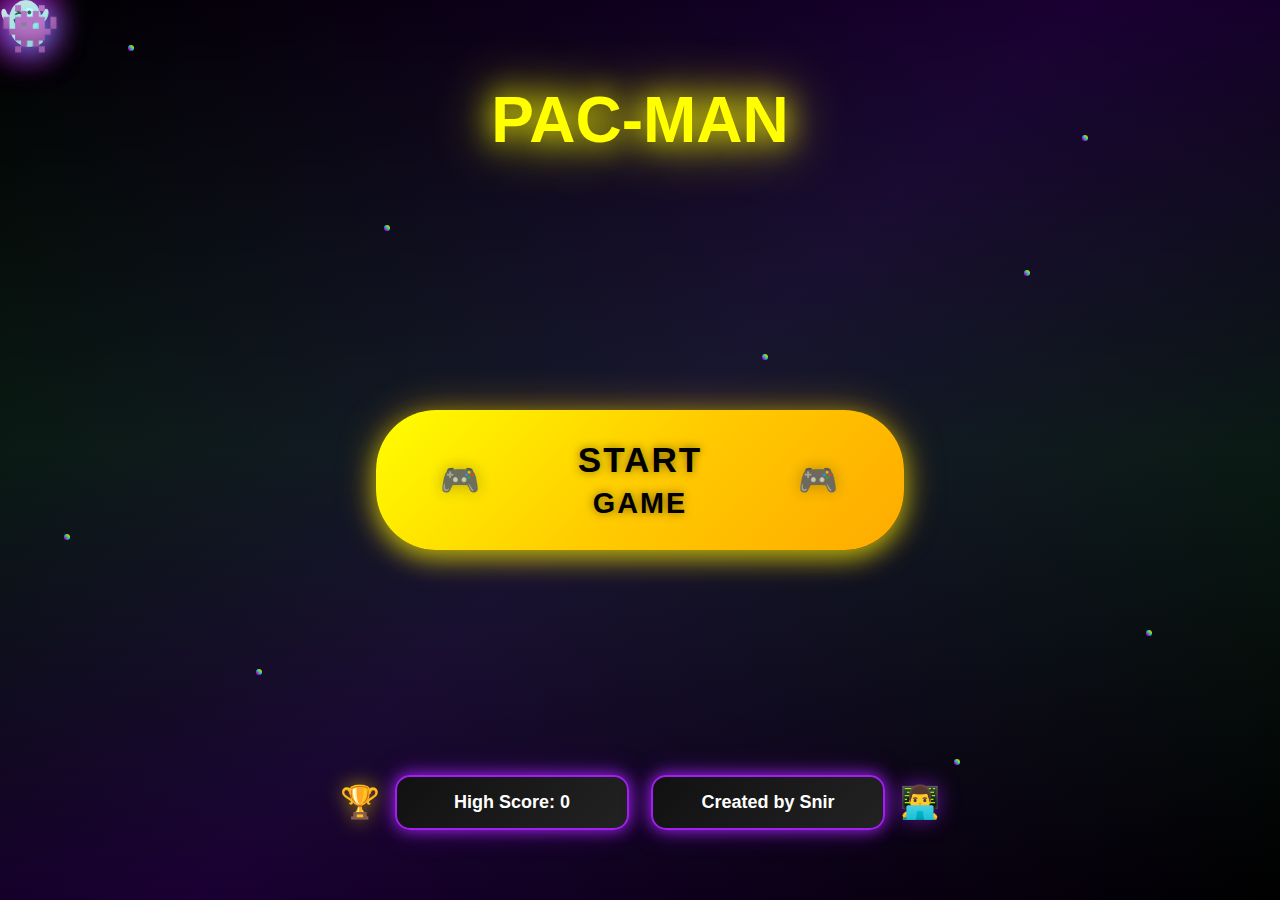
<file: index.html>
<!DOCTYPE html>
<html lang="en">
<head>
  <meta charset="UTF-8" />
  <meta name="viewport" content="width=device-width, initial-scale=1" />
  <title>Pac-Man Game</title>
  <link rel="stylesheet" href="pacman.css" />
</head>
<body>
  <!-- Welcome Page -->
  <div id="welcomePage" class="welcome-container">
    <!-- Animated background with floating pixels -->
    <div class="animated-background">
      <div class="floating-pixels"></div>
      <div class="floating-pixels"></div>
      <div class="floating-pixels"></div>
      <div class="floating-pixels"></div>
      <div class="floating-pixels"></div>
      <div class="floating-pixels"></div>
      <div class="floating-pixels"></div>
      <div class="floating-pixels"></div>
      <div class="floating-pixels"></div>
      <div class="floating-pixels"></div>
    </div>
    
    <!-- Matrix rain effect -->
    <div class="matrix-rain"></div>

    <!-- Ghosts and Space Invader background -->
    <div class="ghost-background">
      <div class="ghost-runner ghost-1">👻</div>
      <div class="ghost-runner ghost-2">👻</div>
      <div class="ghost-runner ghost-3">👻</div>
      <div class="space-invader">👾</div>
    </div>

    <!-- Welcome content - spread across the page -->
    <div class="welcome-content">
      <h1 class="welcome-title">PAC-MAN</h1>
      
      <div class="button-container">
        <div class="button-content">
          <span class="control-icon">🎮</span>
          <div class="button-text">
            <span class="start-text">START</span>
            <span class="game-text">GAME</span>
          </div>
          <span class="control-icon">🎮</span>
        </div>
        

      </div>
      
              <!-- Bottom section -->
        <div class="bottom-section">
          <div class="card-with-icon">
            <span class="score-icon">🏆</span>
            <div class="info-card high-score-card">
              <span class="score-text">High Score: 0</span>
            </div>
          </div>
          <div class="card-with-icon">
            <div class="credits-display">
              <span class="credits-text">Created by Snir</span>
            </div>
            <span class="credit-icon">👨‍💻</span>
          </div>

        </div>
    </div>
  </div>

  <!-- Game Page -->
  <div id="gamePage" class="game-container">
    <!-- Level indicator -->
    <div class="level-indicator" id="levelIndicator">LEVEL 1</div>
    
    <!-- Floating particles -->
    <div class="floating-particles"></div>
    
    <!-- Center glow effect -->
    <div class="center-glow"></div>
    
    <!-- Countdown overlay -->
    <div class="countdown" id="countdown" style="display: none;">3</div>
    
    <!-- Game status display -->
    <div class="game-status" id="gameStatus">
      <div class="status-item">
        <span class="status-label">Score:</span>
        <span class="status-value" id="currentScore">0</span>
      </div>
      <div class="status-item">
        <span class="status-label">Lives:</span>
        <span class="status-value" id="livesDisplay">3</span>
      </div>
      <div class="status-item">
        <span class="status-label">Respawn Queue:</span>
        <span class="status-value" id="respawnQueue">0</span>
      </div>
    </div>
    
    <!-- Game canvas -->
    <canvas id="gameCanvas"></canvas>
  </div>

  <!-- Audio elements for sound effects -->
  <audio id="chaseStartSound" preload="auto">
    <source src="[data-uri]" type="audio/wav">
  </audio>
  <audio id="chaseEndSound" preload="auto">
    <source src="[data-uri]" type="audio/wav">
  </audio>
  <audio id="dotEatSound" preload="auto">
    <source src="[data-uri]" type="audio/wav">
  </audio>
  <audio id="powerDotSound" preload="auto">
    <source src="[data-uri]" type="audio/wav">
  </audio>
  <audio id="gameStartSound" preload="auto">
    <source src="[data-uri]" type="audio/wav">
  </audio>

  <!-- Load the main game JavaScript -->
  <script src="pacman.js"></script>
</body>
</html>
</file>
<file: pacman.css>
body {
  background-color: black;
  color: white;
  font-family: Arial, sans-serif;
  margin: 0;
  padding: 0;
  height: 100vh;
  overflow: hidden;
}

/* Welcome page container - Full screen */
.welcome-container {
  position: relative;
  width: 100vw;
  height: 100vh;
  display: flex;
  align-items: center;
  justify-content: center;
  overflow: hidden;
  background: linear-gradient(135deg, #000000, #1a0033, #000000);
}

/* Animated background with floating pixels */
.animated-background {
  position: absolute;
  top: 0;
  left: 0;
  width: 100%;
  height: 100%;
  z-index: 1;
}

.floating-pixels {
  position: absolute;
  width: 6px;
  height: 6px;
  background: linear-gradient(45deg, #a020f0, #ff00ff, #00ffff, #ffff00, #ff6600);
  border-radius: 50%;
  animation: float 8s infinite linear;
  opacity: 0.8;
  filter: blur(0.5px);
}

.floating-pixels:nth-child(1) {
  top: 5%;
  left: 10%;
  animation-delay: 0s;
  animation-duration: 12s;
}

.floating-pixels:nth-child(2) {
  top: 15%;
  right: 15%;
  animation-delay: 2s;
  animation-duration: 15s;
}

.floating-pixels:nth-child(3) {
  bottom: 25%;
  left: 20%;
  animation-delay: 4s;
  animation-duration: 10s;
}

.floating-pixels:nth-child(4) {
  bottom: 15%;
  right: 25%;
  animation-delay: 6s;
  animation-duration: 18s;
}

.floating-pixels:nth-child(5) {
  top: 50%;
  left: 50%;
  animation-delay: 1s;
  animation-duration: 20s;
}

.floating-pixels:nth-child(6) {
  top: 30%;
  left: 80%;
  animation-delay: 3s;
  animation-duration: 14s;
}

.floating-pixels:nth-child(7) {
  bottom: 40%;
  left: 5%;
  animation-delay: 5s;
  animation-duration: 16s;
}

.floating-pixels:nth-child(8) {
  top: 70%;
  right: 10%;
  animation-delay: 7s;
  animation-duration: 13s;
}

.floating-pixels:nth-child(9) {
  top: 25%;
  left: 30%;
  animation-delay: 2.5s;
  animation-duration: 17s;
}

.floating-pixels:nth-child(10) {
  bottom: 60%;
  right: 40%;
  animation-delay: 4.5s;
  animation-duration: 19s;
}

@keyframes float {
  0% {
    transform: translateY(0px) translateX(0px) rotate(0deg) scale(1);
    opacity: 0.8;
  }
  25% {
    transform: translateY(-150px) translateX(80px) rotate(90deg) scale(1.2);
    opacity: 1;
  }
  50% {
    transform: translateY(-300px) translateX(0px) rotate(180deg) scale(0.8);
    opacity: 0.6;
  }
  75% {
    transform: translateY(-150px) translateX(-80px) rotate(270deg) scale(1.1);
    opacity: 1;
  }
  100% {
    transform: translateY(0px) translateX(0px) rotate(360deg) scale(1);
    opacity: 0.8;
  }
}

/* Matrix rain effect */
.matrix-rain {
  position: absolute;
  top: 0;
  left: 0;
  width: 100%;
  height: 100%;
  z-index: 2;
  background: linear-gradient(180deg, 
    transparent 0%, 
    rgba(0, 255, 0, 0.1) 50%, 
    transparent 100%);
  animation: matrixRain 20s linear infinite;
}

@keyframes matrixRain {
  0% {
    transform: translateY(-100%);
  }
  100% {
    transform: translateY(100%);
  }
}

/* Ghosts and Space Invader background */
.ghost-background {
  position: absolute;
  top: 0;
  left: 0;
  width: 100%;
  height: 100%;
  z-index: 3;
  overflow: hidden;
}

.ghost-runner {
  position: absolute;
  font-size: 2.5rem;
  animation: ghostRun 20s linear infinite;
  filter: drop-shadow(0 0 20px rgba(255, 0, 255, 0.8));
}

.space-invader {
  position: absolute;
  font-size: 3rem;
  animation: spaceInvaderFloat 12s ease-in-out infinite;
  filter: drop-shadow(0 0 15px rgba(0, 255, 255, 0.8));
}

/* Different animation delays and paths for ghosts */
.ghost-1 {
  animation-delay: -3s;
  animation-duration: 25s;
}

.ghost-2 {
  animation-delay: -8s;
  animation-duration: 28s;
}

.ghost-3 {
  animation-delay: -15s;
  animation-duration: 30s;
}

@keyframes spaceInvaderFloat {
  0%, 100% {
    left: 10%;
    top: 80%;
    transform: translateY(0px) scale(1);
  }
  25% {
    left: 30%;
    top: 70%;
    transform: translateY(-30px) scale(1.1);
  }
  50% {
    left: 60%;
    top: 85%;
    transform: translateY(0px) scale(1);
  }
  75% {
    left: 80%;
    top: 75%;
    transform: translateY(-20px) scale(1.05);
  }
}

@keyframes ghostRun {
  0% {
    left: 100%;
    top: 60%;
    transform: translateY(0px) scale(1);
  }
  15% {
    left: 80%;
    top: 45%;
    transform: translateY(-15px) scale(1.1);
  }
  30% {
    left: 60%;
    top: 70%;
    transform: translateY(0px) scale(1);
  }
  45% {
    left: 40%;
    top: 55%;
    transform: translateY(-20px) scale(1.15);
  }
  60% {
    left: 20%;
    top: 65%;
    transform: translateY(0px) scale(1);
  }
  75% {
    left: 0%;
    top: 50%;
    transform: translateY(-10px) scale(1.05);
  }
  90% {
    left: 20%;
    top: 75%;
    transform: translateY(0px) scale(1);
  }
  100% {
    left: 100%;
    top: 60%;
    transform: translateY(0px) scale(1);
  }
}

/* Welcome content - spread across the page */
.welcome-content {
  position: relative;
  z-index: 10;
  display: flex;
  flex-direction: column;
  align-items: center;
  justify-content: space-between;
  width: 100%;
  height: 100%;
  padding: 40px;
  box-sizing: border-box;
}

/* Top section */
.top-section {
  display: flex;
  flex-direction: column;
  align-items: center;
  gap: 30px;
  margin-top: 20px;
  margin-bottom: 60px;
}

/* Game title */
.game-title {
  position: relative;
  text-align: center;
}

.game-title h1 {
  font-size: 5rem;
  font-weight: bold;
  margin: 0;
  background: linear-gradient(45deg, #ffff00, #ff6600, #ffff00, #ffcc00);
  background-size: 300% 300%;
  -webkit-background-clip: text;
  -webkit-text-fill-color: transparent;
  background-clip: text;
  animation: titleGlow 4s ease-in-out infinite;
  text-shadow: 0 0 50px #ffff00;
  letter-spacing: 8px;
}

.title-glow {
  position: absolute;
  top: 0;
  left: 0;
  right: 0;
  bottom: 0;
  background: radial-gradient(circle, rgba(255, 255, 0, 0.4) 0%, transparent 70%);
  animation: titleGlow 4s ease-in-out infinite;
  z-index: -1;
}

@keyframes titleGlow {
  0%, 100% {
    opacity: 0.6;
    transform: scale(1);
  }
  50% {
    opacity: 1;
    transform: scale(1.15);
  }
}

/* Top info card */
.top-info {
  display: flex;
  gap: 20px;
}

.info-card {
  background: linear-gradient(135deg, #111, #222);
  padding: 15px 25px;
  border-radius: 15px;
  border: 2px solid #a020f0;
  box-shadow: 
    0 0 15px #a020f0,
    0 0 30px rgba(160, 32, 240, 0.3);
  font-size: 18px;
  font-weight: bold;
  color: white;
  animation: cardGlow 3s ease-in-out infinite;
}

@keyframes cardGlow {
  0%, 100% {
    box-shadow: 
      0 0 15px #a020f0,
      0 0 30px rgba(160, 32, 240, 0.3);
  }
  50% {
    box-shadow: 
      0 0 25px #a020f0,
      0 0 50px rgba(160, 32, 240, 0.6);
  }
}

/* Center section */
.center-section {
  display: flex;
  flex-direction: column;
  align-items: center;
  gap: 40px;
  flex: 1;
  justify-content: center;
}

/* Main button */
.main-button {
  position: relative;
  margin-bottom: 40px;
}

.button-content {
  display: flex;
  align-items: center;
  justify-content: space-between;
  background: linear-gradient(135deg, #ffff00, #ff6600, #ffff00);
  border-radius: 25px;
  padding: 30px 40px;
  width: 400px;
  box-shadow: 
    0 0 30px #ffff00,
    0 0 60px rgba(255, 255, 0, 0.5);
  animation: startButtonGlow 2s ease-in-out infinite;
  cursor: pointer;
  transition: all 0.3s ease;
}

.button-content:hover {
  transform: translateY(-5px) scale(1.05);
  box-shadow: 
    0 0 40px #ffff00,
    0 0 80px rgba(255, 255, 0, 0.8);
}

.button-text {
  display: flex;
  flex-direction: column;
  align-items: center;
  flex: 1;
}

.start-text {
  font-size: 2.5rem;
  font-weight: bold;
  color: #000;
  text-shadow: 0 0 10px rgba(0, 0, 0, 0.5);
  line-height: 1;
  margin-bottom: 5px;
}

.game-text {
  font-size: 2rem;
  font-weight: bold;
  color: #000;
  text-shadow: 0 0 10px rgba(0, 0, 0, 0.5);
  line-height: 1;
}

.controller-icon {
  font-size: 2.5rem;
  animation: controllerPulse 2s ease-in-out infinite;
  flex-shrink: 0;
}

.left-controller {
  animation-delay: 0s;
}

.right-controller {
  animation-delay: 1s;
}

@keyframes controllerPulse {
  0%, 100% {
    transform: scale(1);
    filter: drop-shadow(0 0 10px rgba(0, 0, 0, 0.3));
  }
  50% {
    transform: scale(1.1);
    filter: drop-shadow(0 0 15px rgba(0, 0, 0, 0.5));
  }
}

@keyframes startButtonGlow {
  0%, 100% {
    box-shadow: 
      0 0 30px #ffff00,
      0 0 60px rgba(255, 255, 0, 0.5);
  }
  50% {
    box-shadow: 
      0 0 40px #ffff00,
      0 0 80px rgba(255, 255, 0, 0.8);
  }
}




/* Center info */
.center-info {
  display: flex;
  gap: 20px;
}

/* Bottom section */
.bottom-section {
  display: flex;
  justify-content: space-between;
  align-items: center;
  margin-bottom: 30px;
  margin-top: 20px;
  width: 100%;
  max-width: 600px;
  padding: 0 40px;
}

.card-with-icon {
  display: flex;
  align-items: center;
  gap: 15px;
}

.score-icon {
  font-size: 2rem;
  filter: drop-shadow(0 0 10px rgba(255, 215, 0, 0.6));
  animation: iconGlow 2s ease-in-out infinite;
}

.credit-icon {
  font-size: 2rem;
  filter: drop-shadow(0 0 10px rgba(160, 32, 240, 0.6));
  animation: iconGlow 2s ease-in-out infinite;
}

@keyframes iconGlow {
  0%, 100% {
    filter: drop-shadow(0 0 10px rgba(255, 215, 0, 0.6));
  }
  50% {
    filter: drop-shadow(0 0 20px rgba(255, 215, 0, 0.8));
  }
}

.bottom-section .info-card {
  background: linear-gradient(135deg, #111, #222);
  padding: 15px 25px;
  border-radius: 15px;
  border: 2px solid #a020f0;
  box-shadow: 
    0 0 15px #a020f0,
    0 0 30px rgba(160, 32, 240, 0.3);
  font-size: 18px;
  font-weight: bold;
  color: white;
  animation: cardGlow 3s ease-in-out infinite;
  min-width: 180px;
  text-align: center;
}

.high-score-card {
  display: flex;
  align-items: center;
  justify-content: center;
}

.score-text {
  text-align: center;
}

.credits-display {
  background: linear-gradient(135deg, #111, #222);
  padding: 15px 25px;
  border-radius: 15px;
  border: 2px solid #a020f0;
  box-shadow: 
    0 0 15px #a020f0,
    0 0 30px rgba(160, 32, 240, 0.3);
  font-size: 18px;
  font-weight: bold;
  color: white;
  animation: cardGlow 3s ease-in-out infinite;
  min-width: 180px;
  text-align: center;
}

.credits-text {
  text-align: center;
}

/* Modern, fluid game page design */
.game-container {
  display: none;
  flex-direction: column;
  align-items: center;
  justify-content: center;
  height: 100vh;
  background: linear-gradient(135deg, #0a0a0a 0%, #1a1a2e 25%, #16213e 50%, #0f3460 75%, #533483 100%);
  color: #fff;
  padding: 20px;
  position: relative;
  overflow: hidden;
  animation: gamePageFadeIn 1s ease-out;
}

@keyframes gamePageFadeIn {
  0% { 
    opacity: 0; 
    transform: scale(0.9) translateY(30px);
  }
  100% { 
    opacity: 1; 
    transform: scale(1) translateY(0);
  }
}

/* Simplified floating particles for better performance */
.game-container .floating-particles {
  position: absolute;
  top: 0;
  left: 0;
  right: 0;
  bottom: 0;
  pointer-events: none;
  z-index: 1;
}

.game-container .floating-particles::before {
  content: '●';
  position: absolute;
  top: 15%;
  left: 20%;
  color: rgba(255, 255, 0, 0.3);
  font-size: 2rem;
  animation: particleFloat1 8s ease-in-out infinite;
}

.game-container .floating-particles::after {
  content: '●';
  position: absolute;
  top: 25%;
  right: 25%;
  color: rgba(255, 119, 198, 0.4);
  font-size: 1.5rem;
  animation: particleFloat2 12s ease-in-out infinite;
}

/* Simplified particle animations */
@keyframes particleFloat1 {
  0%, 100% { 
    transform: translateY(0px) scale(1); 
    opacity: 0.3; 
  }
  50% { 
    transform: translateY(-30px) scale(1.2); 
    opacity: 0.6; 
  }
}

@keyframes particleFloat2 {
  0%, 100% { 
    transform: translateY(0px) scale(1); 
    opacity: 0.4; 
  }
  50% { 
    transform: translateY(-40px) scale(1.1); 
    opacity: 0.7; 
  }
}

/* Simplified game canvas with reduced effects */
#gameCanvas {
  border: 4px solid transparent;
  border-radius: 20px;
  background: linear-gradient(45deg, #000, #1a1a1a, #000);
  box-shadow: 
    0 0 30px rgba(255, 255, 0, 0.5),
    0 0 60px rgba(255, 255, 0, 0.3);
  margin-bottom: 20px;
  position: relative;
  z-index: 10;
  transition: all 0.3s ease;
}

/* Simplified game canvas border */
#gameCanvas::before {
  content: '';
  position: absolute;
  top: -4px;
  left: -4px;
  right: -4px;
  bottom: -4px;
  background: linear-gradient(45deg, #ffff00, #ff6600, #ffff00, #ffcc00);
  border-radius: 20px;
  z-index: -1;
  animation: borderGlow 3s ease-in-out infinite;
}

@keyframes borderGlow {
  0%, 100% { 
    opacity: 1; 
  }
  50% { 
    opacity: 0.7; 
  }
}

/* Simplified game title */
.game-container .game-title {
  position: absolute;
  top: 25px;
  left: 50%;
  transform: translateX(-50%);
  font-size: 4rem;
  font-weight: bold;
  color: #ffff00;
  text-shadow: 
    0 0 15px #ffff00,
    0 0 30px #ffff00;
  z-index: 20;
  letter-spacing: 15px;
  background: linear-gradient(45deg, #ffff00, #ffcc00, #ffff00, #ff6600);
  -webkit-background-clip: text;
  -webkit-text-fill-color: transparent;
  background-clip: text;
  animation: gameTitlePulse 3s ease-in-out infinite;
}

@keyframes gameTitlePulse {
  0%, 100% { 
    opacity: 1; 
  }
  50% { 
    opacity: 0.8; 
  }
}

/* Simplified center glow */
.game-container .center-glow {
  position: absolute;
  top: 50%;
  left: 50%;
  width: 150px;
  height: 150px;
  background: radial-gradient(circle, rgba(255, 255, 0, 0.15) 0%, transparent 70%);
  border-radius: 50%;
  transform: translate(-50%, -50%);
  animation: gameCenterGlow 8s ease-in-out infinite;
  z-index: 1;
}

@keyframes gameCenterGlow {
  0%, 100% { 
    opacity: 0.15; 
    transform: translate(-50%, -50%) scale(1);
  }
  50% { 
    opacity: 0.25; 
    transform: translate(-50%, -50%) scale(1.1);
  }
}

/* Simplified countdown */
.game-container .countdown {
  position: absolute;
  top: 50%;
  left: 50%;
  transform: translate(-50%, -50%);
  font-size: 9rem;
  font-weight: bold;
  color: #ffff00;
  text-shadow: 
    0 0 20px #ffff00,
    0 0 40px #ffff00;
  z-index: 30;
  animation: countdownPulse 1.5s ease-in-out infinite;
  transition: all 0.4s ease;
}

/* Game status display */
.game-status {
  position: absolute;
  top: 20px;
  left: 50%;
  transform: translateX(-50%);
  display: flex;
  gap: 40px;
  z-index: 20;
  background: rgba(0, 0, 0, 0.7);
  padding: 15px 25px;
  border-radius: 15px;
  border: 2px solid #ffff00;
  box-shadow: 0 0 20px rgba(255, 255, 0, 0.3);
}

.status-item {
  display: flex;
  flex-direction: column;
  align-items: center;
  gap: 5px;
}

.status-label {
  font-size: 0.9rem;
  color: #cccccc;
  font-weight: 500;
}

.status-value {
  font-size: 1.2rem;
  color: #ffff00;
  font-weight: bold;
  text-shadow: 0 0 10px #ffff00;
}

@keyframes countdownPulse {
  0%, 100% { 
    transform: translate(-50%, -50%) scale(1);
  }
  50% { 
    transform: translate(-50%, -50%) scale(1.2);
  }
}

/* Simplified level indicator */
.level-indicator {
  position: absolute;
  top: 20%;
  left: 50%;
  transform: translateX(-50%);
  font-size: 2.5rem;
  font-weight: bold;
  color: #00ff00;
  text-shadow: 0 0 20px #00ff00;
  z-index: 100;
  animation: levelGlow 2s ease-in-out infinite alternate;
}

@keyframes levelGlow {
  0% {
    text-shadow: 0 0 20px #00ff00;
    transform: translateX(-50%) scale(1);
  }
  100% {
    text-shadow: 0 0 30px #00ff00;
    transform: translateX(-50%) scale(1.02);
  }
}

button {
  cursor: pointer;
  border: none;
  transition: all 0.3s ease;
  position: relative;
  z-index: 0;
  overflow: hidden;
  border-radius: 15px;
  font-weight: bold;
  font-size: 18px;
  width: 180px;
  padding: 18px 35px;
  background: linear-gradient(135deg, #a020f0, #d18cff);
  border: 2px solid #a020f0;
  box-shadow:
    0 0 15px #a020f0,
    0 0 30px rgba(160, 32, 240, 0.5);
  
  color: white;
  text-shadow: 0 0 10px rgba(0, 0, 0, 0.8);
  animation: buttonGlow 3s ease-in-out infinite;
}

button:hover {
  transform: translateY(-3px);
  box-shadow:
    0 0 25px #a020f0,
    0 0 50px rgba(160, 32, 240, 0.7);
}

button:active {
  transform: translateY(-1px);
}

@keyframes buttonGlow {
  0%, 100% {
    box-shadow:
      0 0 15px #a020f0,
      0 0 30px rgba(160, 32, 240, 0.5);
  }
  50% {
    box-shadow:
      0 0 25px #a020f0,
      0 0 50px rgba(160, 32, 240, 0.8);
  }
}

#restartBtn {
  margin-bottom: 20%;
}

/* Score styling */
#gameScore, #gameHighScore {
  border: 2px solid #a020f0;
  padding: 12px 20px;
  border-radius: 12px;
  font-size: 18px;
  font-weight: bold;
  text-align: center;
  user-select: none;
  background: linear-gradient(135deg, #111, #222);
  margin-top: 0;
  margin-bottom: 0;
  min-width: 120px;
  position: relative;
  z-index: 0;
  overflow: hidden;
  box-shadow:
    0 0 10px #a020f0,
    0 0 20px rgba(160, 32, 240, 0.3);
  color: white;
}

/* Message styling */
#gameMessage {
  margin-top: 20px;
  padding-top: 20px;
  min-height: 60px;
  font-weight: bold;
  font-size: 22px;
  text-align: center;
  color: #ff4444;
  user-select: none;
  width: 80%;
  position: relative;
  z-index: 10;
  line-height: 1.2;
  white-space: pre-line;
}

/* Neon glowing text animation for back button */
@keyframes neonGlowText {
  0%, 100% {
    color: #3a1a70;
    text-shadow:
      0 0 8px #6a3ecf,
      0 0 20px #7e52ff,
      0 0 30px #925aff;
  }
  50% {
    color: #5a2fcf;
    text-shadow:
      0 0 15px #825eff,
      0 0 30px #936eff,
      0 0 40px #a37aff;
  }
}

/* Welcome Page Styles */
.welcome-page {
  display: flex;
  flex-direction: column;
  justify-content: center;
  align-items: center;
  min-height: 100vh;
  background: linear-gradient(135deg, #0c0c0c 0%, #1a1a2e 50%, #16213e 100%);
  color: white;
  position: relative;
  overflow: hidden;
}

.welcome-content {
  text-align: center;
  z-index: 10;
  position: relative;
}

.welcome-title {
  font-size: 4rem;
  font-weight: bold;
  margin-bottom: 1rem;
  color: #ffff00;
  text-shadow: 0 0 30px #ffff00, 0 0 60px #ffff00;
  animation: titleGlow 2s ease-in-out infinite;
}

.welcome-subtitle {
  font-size: 1.5rem;
  margin-bottom: 2rem;
  color: #00ffff;
  text-shadow: 0 0 20px #00ffff;
}



/* Button Container */
.button-container {
  margin-top: 2rem;
}

.button-content {
  background: linear-gradient(135deg, #ffff00, #ffcc00, #ffaa00);
  color: #000;
  padding: 2rem 4rem;
  border-radius: 60px;
  font-size: 1.8rem;
  font-weight: bold;
  cursor: pointer;
  transition: all 0.3s ease;
  box-shadow: 0 8px 25px rgba(255, 255, 0, 0.6), 0 0 40px rgba(255, 165, 0, 0.4);
  border: none;
  text-transform: uppercase;
  letter-spacing: 2px;
  display: flex;
  align-items: center;
  gap: 1.5rem;
}

.button-content:hover {
  transform: translateY(-3px);
  box-shadow: 0 8px 25px rgba(255, 255, 0, 0.8), 0 0 40px rgba(255, 165, 0, 0.6);
  background: linear-gradient(135deg, #ffff00, #ffdd00, #ffbb00);
}

.control-icon {
  font-size: 2rem;
  opacity: 0.9;
  transition: all 0.3s ease;
  filter: drop-shadow(0 0 8px rgba(0, 0, 0, 0.3));
}

.button-content:hover .control-icon {
  opacity: 1;
  transform: scale(1.1);
}

.button-text {
  display: flex;
  flex-direction: column;
  align-items: center;
  gap: 0.4rem;
}

.start-text {
  font-size: 2.2rem;
  font-weight: bold;
  line-height: 1;
}

.game-text {
  font-size: 1.8rem;
  font-weight: bold;
  line-height: 1;
}

/* Animations */
@keyframes titleGlow {
  0%, 100% { 
    text-shadow: 0 0 30px #ffff00, 0 0 60px #ffff00;
  }
  50% { 
    text-shadow: 0 0 40px #ffff00, 0 0 80px #ffff00, 0 0 100px #ffff00;
  }
}

/* התאמת הקנבס למובייל */
#gameCanvas {
  max-width: 95vw;
  max-height: 70vh;
  height: auto;
  touch-action: none; /* מונע גלילה של הדף כשנוגעים בקנבס */
}

/* כפתורי שליטה למובייל - יופיעו רק במסכים קטנים */
.mobile-controls {
  display: none;
  grid-template-columns: repeat(3, 1fr);
  grid-template-rows: repeat(2, 1fr);
  gap: 10px;
  margin-top: 20px;
  z-index: 100;
}

.control-btn {
  width: 60px;
  height: 60px;
  background: rgba(255, 255, 255, 0.2);
  border: 2px solid #ffff00;
  border-radius: 50%;
  color: white;
  font-size: 24px;
  display: flex;
  align-items: center;
  justify-content: center;
  user-select: none;
}

/* סידור הלחצנים במבנה D-Pad */
#upBtn { grid-column: 2; }
#leftBtn { grid-column: 1; grid-row: 2; }
#downBtn { grid-column: 2; grid-row: 2; }
#rightBtn { grid-column: 3; grid-row: 2; }

@media (max-width: 768px) {
  .mobile-controls {
    display: grid;
  }
  .welcome-title {
    font-size: 3rem;
  }
  .button-content {
    width: 80vw;
    padding: 15px 20px;
  }
}
</file>
